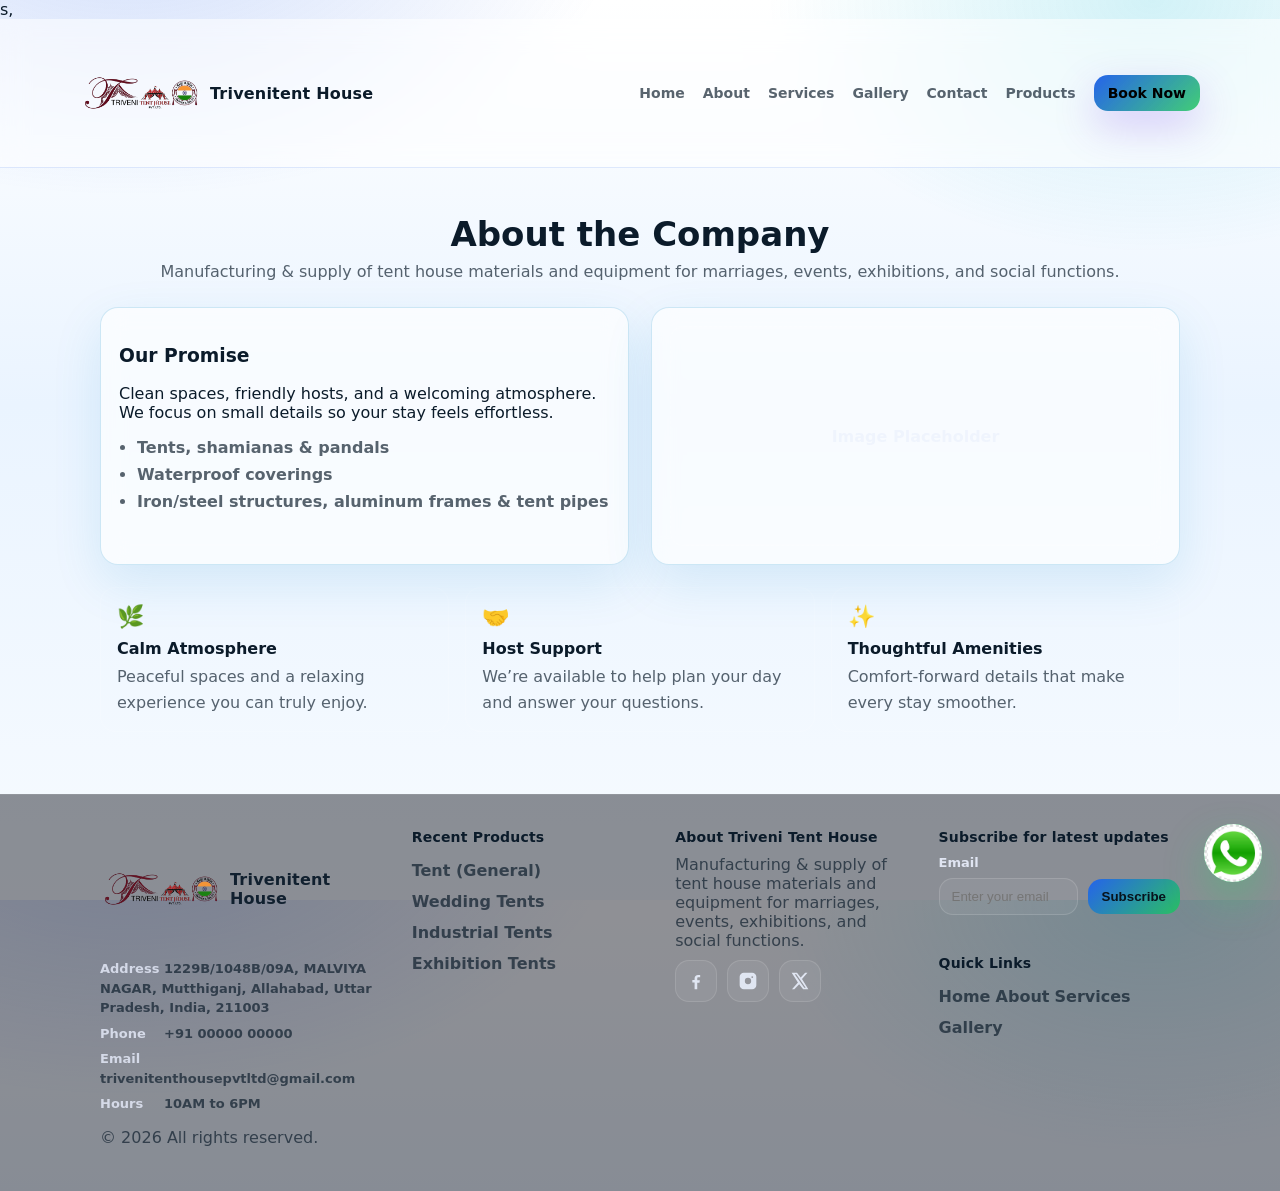
<file: page2.html>
s,<!doctype html>
<html lang="en">
<head>
  <meta charset="UTF-8" />
  <meta name="viewport" content="width=device-width, initial-scale=1.0" />
  <title>Trivenitent House - Services</title>
  <link rel="stylesheet" href="style.css" />
</head>
<body>
  <a class="skip-link" href="#main">Skip to content</a>

  <header class="site-header">
    <div class="container header-inner">
      <a href="index.html" class="brand" aria-label="Trivenitent House">
        <img class="brand-logo" src="images/logo.jpeg" alt="Trivenitent House" />
        <span class="brand-text">Trivenitent House</span>
      </a>

      <button class="menu-toggle" aria-label="Open menu" aria-expanded="false" aria-controls="primary-navigation">
        <span class="hamburger" aria-hidden="true"></span>
      </button>

      <nav id="primary-navigation" class="site-nav" aria-label="Primary navigation">
        <a class="nav-link" href="index.html">Home</a>
        <a class="nav-link" href="page2.html">About</a>
        <a class="nav-link" href="page3.html">Services</a>
        <a class="nav-link" href="page4.html">Gallery</a>
        <a class="nav-link" href="page5.html">Contact</a>
        <a class="nav-link" href="products.html">Products</a>
      </nav>


      <a class="cta" href="page5.html">Book Now</a>

    </div>
  </header>

  <main id="main">
    <section class="section" style="padding-top:46px;">
      <div class="container">
        <div class="section-head">
          <h2>About the Company</h2>
          <p>
            Manufacturing & supply of tent house materials and equipment for marriages,
            events, exhibitions, and social functions.
          </p>
        </div>

        <div class="grid-2">
          <div class="card">
            <h3>Our Promise</h3>
            <p>
              Clean spaces, friendly hosts, and a welcoming atmosphere. We focus on small
              details so your stay feels effortless.
            </p>
            <ul class="checklist">
              <li>Tents, shamianas & pandals</li>
              <li>Waterproof coverings</li>
              <li>Iron/steel structures, aluminum frames & tent pipes</li>
            </ul>

          </div>
          <div class="card media-card">
            <div class="media-placeholder">Image Placeholder</div>
          </div>
        </div>

        <div style="height:22px"></div>
        <div class="grid-3">
          <article class="service">
            <div class="service-icon" aria-hidden="true">🌿</div>
            <h3>Calm Atmosphere</h3>
            <p>Peaceful spaces and a relaxing experience you can truly enjoy.</p>
          </article>
          <article class="service">
            <div class="service-icon" aria-hidden="true">🤝</div>
            <h3>Host Support</h3>
            <p>We’re available to help plan your day and answer your questions.</p>
          </article>
          <article class="service">
            <div class="service-icon" aria-hidden="true">✨</div>
            <h3>Thoughtful Amenities</h3>
            <p>Comfort-forward details that make every stay smoother.</p>
          </article>
        </div>
      </div>
    </section>
  </main>

  <a class="whatsapp-float" href="https://wa.me/9369456185" target="_blank" rel="noopener" aria-label="Chat on WhatsApp">
    <img class="whatsapp-icon" src="images/whatsapp.jpg" alt="WhatsApp" />
  </a>

  <footer class="site-footer">
    <div class="container footer-inner">

      <div class="footer-col footer-left">
        <div class="brand brand-footer">
          <img class="brand-logo" src="images/logo.jpeg" alt="Trivenitent House" />
          <span class="brand-text">Trivenitent House</span>
        </div>

        <ul class="footer-kv">
          <li><span class="footer-k">Address</span>1229B/1048B/09A, MALVIYA NAGAR, Mutthiganj, Allahabad, Uttar Pradesh, India, 211003</li>
          <li><span class="footer-k">Phone</span>+91 00000 00000</li>
          <li><span class="footer-k">Email</span>trivenitenthousepvtltd@gmail.com</li>
          <li><span class="footer-k">Hours</span>10AM to 6PM</li>
        </ul>

        <p class="muted" style="margin-top:14px;">© <span id="year"></span> All rights reserved.</p>
      </div>

      <div class="footer-col">
        <h3>Recent Products</h3>
        <a class="footer-link" href="products.html">Tent (General)</a>
        <a class="footer-link" href="products.html">Wedding Tents</a>
        <a class="footer-link" href="products.html">Industrial Tents</a>
        <a class="footer-link" href="products.html">Exhibition Tents</a>
      </div>

      <div class="footer-col">
        <h3>About Triveni Tent House</h3>
        <p class="footer-about muted">Manufacturing & supply of tent house materials and equipment for marriages, events, exhibitions, and social functions.</p>

        <div class="footer-social" aria-label="Social links">
          <a class="social-btn" href="#" target="_blank" rel="noopener" aria-label="Facebook">
            <svg viewBox="0 0 24 24" aria-hidden="true"><path d="M13.5 22v-8h2.7l.4-3H13.5V9c0-.9.3-1.5 1.6-1.5H17V4.8c-.3 0-1.3-.1-2.5-.1-2.5 0-4.2 1.5-4.2 4.3v1.9H7.6v3h2.7v8h3.2Z"/></svg>
          </a>
          <a class="social-btn" href="#" target="_blank" rel="noopener" aria-label="Instagram">
            <svg viewBox="0 0 24 24" aria-hidden="true"><path d="M7 2h10a5 5 0 0 1 5 5v10a5 5 0 0 1-5 5H7a5 5 0 0 1-5-5V7a5 5 0 0 1 5-5Zm5 6.2A3.8 3.8 0 1 0 15.8 12 3.8 3.8 0 0 0 12 8.2Zm6.2-.9a1.1 1.1 0 1 0-1.1 1.1 1.1 1.1 0 0 0 1.1-1.1Z"/></svg>
          </a>
          <a class="social-btn" href="#" target="_blank" rel="noopener" aria-label="X">
            <svg viewBox="0 0 24 24" aria-hidden="true"><path d="M18.2 2H21l-6.6 7.5L22 22h-6.2l-4.8-6.2L5.2 22H2.4l7.1-8.1L2 2h6.4l4.4 5.7L18.2 2Zm-1.1 18h1.7L7.5 3.9H5.7L17.1 20Z"/></svg>
          </a>
        </div>
      </div>

      <div class="footer-col">
        <h3>Subscribe for latest updates</h3>
        <div class="footer-subscribe">
          <label for="footer-email">Email</label>
          <div class="subscribe-row">
            <input id="footer-email" type="email" placeholder="Enter your email" autocomplete="email" />
            <button type="button" onclick="handleSubscribe()">Subscribe</button>
          </div>
          <div class="subscribe-note" id="subscribe-note" role="status" aria-live="polite"></div>
        </div>

        <h3 style="margin-top:16px;">Quick Links</h3>
        <a class="footer-link" href="index.html">Home</a>
        <a class="footer-link" href="page2.html">About</a>
        <a class="footer-link" href="page3.html">Services</a>
        <a class="footer-link" href="page4.html">Gallery</a>
      </div>

    </div>
  </footer>


  <script src="script.js"></script>
</body>
</html>
</file>
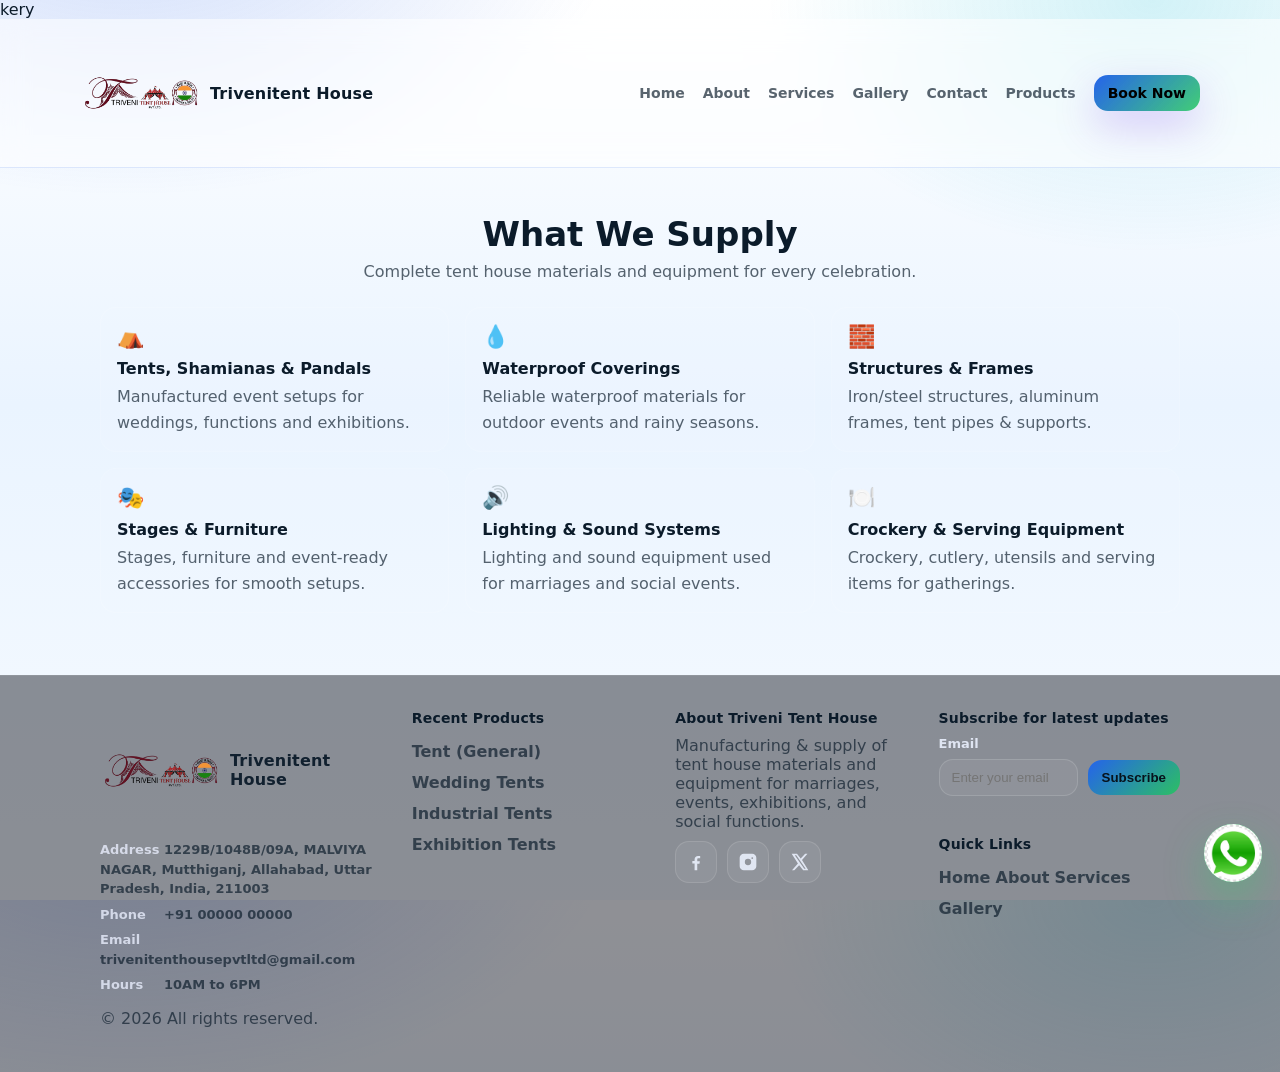
<file: page3.html>
kery <!doctype html>
<html lang="en">
<head>
  <meta charset="UTF-8" />
  <meta name="viewport" content="width=device-width, initial-scale=1.0" />
  <title>Trivenitent House - Services</title>
  <link rel="stylesheet" href="style.css" />
</head>
<body>
  <a class="skip-link" href="#main">Skip to content</a>

  <header class="site-header">
    <div class="container header-inner">
      <a href="index.html" class="brand" aria-label="Trivenitent House">
        <img class="brand-logo" src="images/logo.jpeg" alt="Trivenitent House" />
        <span class="brand-text">Trivenitent House</span>
      </a>

      <button class="menu-toggle" aria-label="Open menu" aria-expanded="false" aria-controls="primary-navigation">
        <span class="hamburger" aria-hidden="true"></span>
      </button>

      <nav id="primary-navigation" class="site-nav" aria-label="Primary navigation">
        <a class="nav-link" href="index.html">Home</a>
        <a class="nav-link" href="page2.html">About</a>
        <a class="nav-link" href="page3.html">Services</a>
        <a class="nav-link" href="page4.html">Gallery</a>
        <a class="nav-link" href="page5.html">Contact</a>
        <a class="nav-link" href="products.html">Products</a>
      </nav>



      <a class="cta" href="page5.html">Book Now</a>
    </div>
  </header>

  <main id="main">
    <section class="section" style="padding-top:46px;">
      <div class="container">
        <div class="section-head">
          <h2>What We Supply</h2>
          <p>Complete tent house materials and equipment for every celebration.</p>
        </div>

        <div class="grid-3">
          <article class="service">
            <div class="service-icon" aria-hidden="true">⛺</div>
            <h3>Tents, Shamianas & Pandals</h3>
            <p>Manufactured event setups for weddings, functions and exhibitions.</p>
          </article>
          <article class="service">
            <div class="service-icon" aria-hidden="true">💧</div>
            <h3>Waterproof Coverings</h3>
            <p>Reliable waterproof materials for outdoor events and rainy seasons.</p>
          </article>
          <article class="service">
            <div class="service-icon" aria-hidden="true">🧱</div>
            <h3>Structures & Frames</h3>
            <p>Iron/steel structures, aluminum frames, tent pipes & supports.</p>
          </article>
          <article class="service">
            <div class="service-icon" aria-hidden="true">🎭</div>
            <h3>Stages & Furniture</h3>
            <p>Stages, furniture and event-ready accessories for smooth setups.</p>
          </article>
          <article class="service">
            <div class="service-icon" aria-hidden="true">🔊</div>
            <h3>Lighting & Sound Systems</h3>
            <p>Lighting and sound equipment used for marriages and social events.</p>
          </article>
          <article class="service">
            <div class="service-icon" aria-hidden="true">🍽️</div>
            <h3>Crockery & Serving Equipment</h3>
            <p>Crockery, cutlery, utensils and serving items for gatherings.</p>
          </article>
        </div>
      </div>
    </section>
  </main>

  <a class="whatsapp-float" href="https://wa.me/9369456185" target="_blank" rel="noopener" aria-label="Chat on WhatsApp">
    <img class="whatsapp-icon" src="images/whatsapp.jpg" alt="WhatsApp" />
  </a>

  <footer class="site-footer">
    <div class="container footer-inner">

      <div class="footer-col footer-left">
        <div class="brand brand-footer">
          <img class="brand-logo" src="images/logo.jpeg" alt="Trivenitent House" />
          <span class="brand-text">Trivenitent House</span>
        </div>

        <ul class="footer-kv">
          <li><span class="footer-k">Address</span>1229B/1048B/09A, MALVIYA NAGAR, Mutthiganj, Allahabad, Uttar Pradesh, India, 211003</li>
          <li><span class="footer-k">Phone</span>+91 00000 00000</li>
          <li><span class="footer-k">Email</span>trivenitenthousepvtltd@gmail.com</li>
          <li><span class="footer-k">Hours</span>10AM to 6PM</li>
        </ul>

        <p class="muted" style="margin-top:14px;">© <span id="year"></span> All rights reserved.</p>
      </div>

      <div class="footer-col">
        <h3>Recent Products</h3>
        <a class="footer-link" href="products.html">Tent (General)</a>
        <a class="footer-link" href="products.html">Wedding Tents</a>
        <a class="footer-link" href="products.html">Industrial Tents</a>
        <a class="footer-link" href="products.html">Exhibition Tents</a>
      </div>

      <div class="footer-col">
        <h3>About Triveni Tent House</h3>
        <p class="footer-about muted">Manufacturing & supply of tent house materials and equipment for marriages, events, exhibitions, and social functions.</p>

        <div class="footer-social" aria-label="Social links">
          <a class="social-btn" href="#" target="_blank" rel="noopener" aria-label="Facebook">
            <svg viewBox="0 0 24 24" aria-hidden="true"><path d="M13.5 22v-8h2.7l.4-3H13.5V9c0-.9.3-1.5 1.6-1.5H17V4.8c-.3 0-1.3-.1-2.5-.1-2.5 0-4.2 1.5-4.2 4.3v1.9H7.6v3h2.7v8h3.2Z"/></svg>
          </a>
          <a class="social-btn" href="#" target="_blank" rel="noopener" aria-label="Instagram">
            <svg viewBox="0 0 24 24" aria-hidden="true"><path d="M7 2h10a5 5 0 0 1 5 5v10a5 5 0 0 1-5 5H7a5 5 0 0 1-5-5V7a5 5 0 0 1 5-5Zm5 6.2A3.8 3.8 0 1 0 15.8 12 3.8 3.8 0 0 0 12 8.2Zm6.2-.9a1.1 1.1 0 1 0-1.1 1.1 1.1 1.1 0 0 0 1.1-1.1Z"/></svg>
          </a>
          <a class="social-btn" href="#" target="_blank" rel="noopener" aria-label="X">
            <svg viewBox="0 0 24 24" aria-hidden="true"><path d="M18.2 2H21l-6.6 7.5L22 22h-6.2l-4.8-6.2L5.2 22H2.4l7.1-8.1L2 2h6.4l4.4 5.7L18.2 2Zm-1.1 18h1.7L7.5 3.9H5.7L17.1 20Z"/></svg>
          </a>
        </div>
      </div>

      <div class="footer-col">
        <h3>Subscribe for latest updates</h3>
        <div class="footer-subscribe">
          <label for="footer-email">Email</label>
          <div class="subscribe-row">
            <input id="footer-email" type="email" placeholder="Enter your email" autocomplete="email" />
            <button type="button" onclick="handleSubscribe()">Subscribe</button>
          </div>
          <div class="subscribe-note" id="subscribe-note" role="status" aria-live="polite"></div>
        </div>

        <h3 style="margin-top:16px;">Quick Links</h3>
        <a class="footer-link" href="index.html">Home</a>
        <a class="footer-link" href="page2.html">About</a>
        <a class="footer-link" href="page3.html">Services</a>
        <a class="footer-link" href="page4.html">Gallery</a>
      </div>

    </div>
  </footer>


  <script src="script.js"></script>
</body>
</html>
</file>
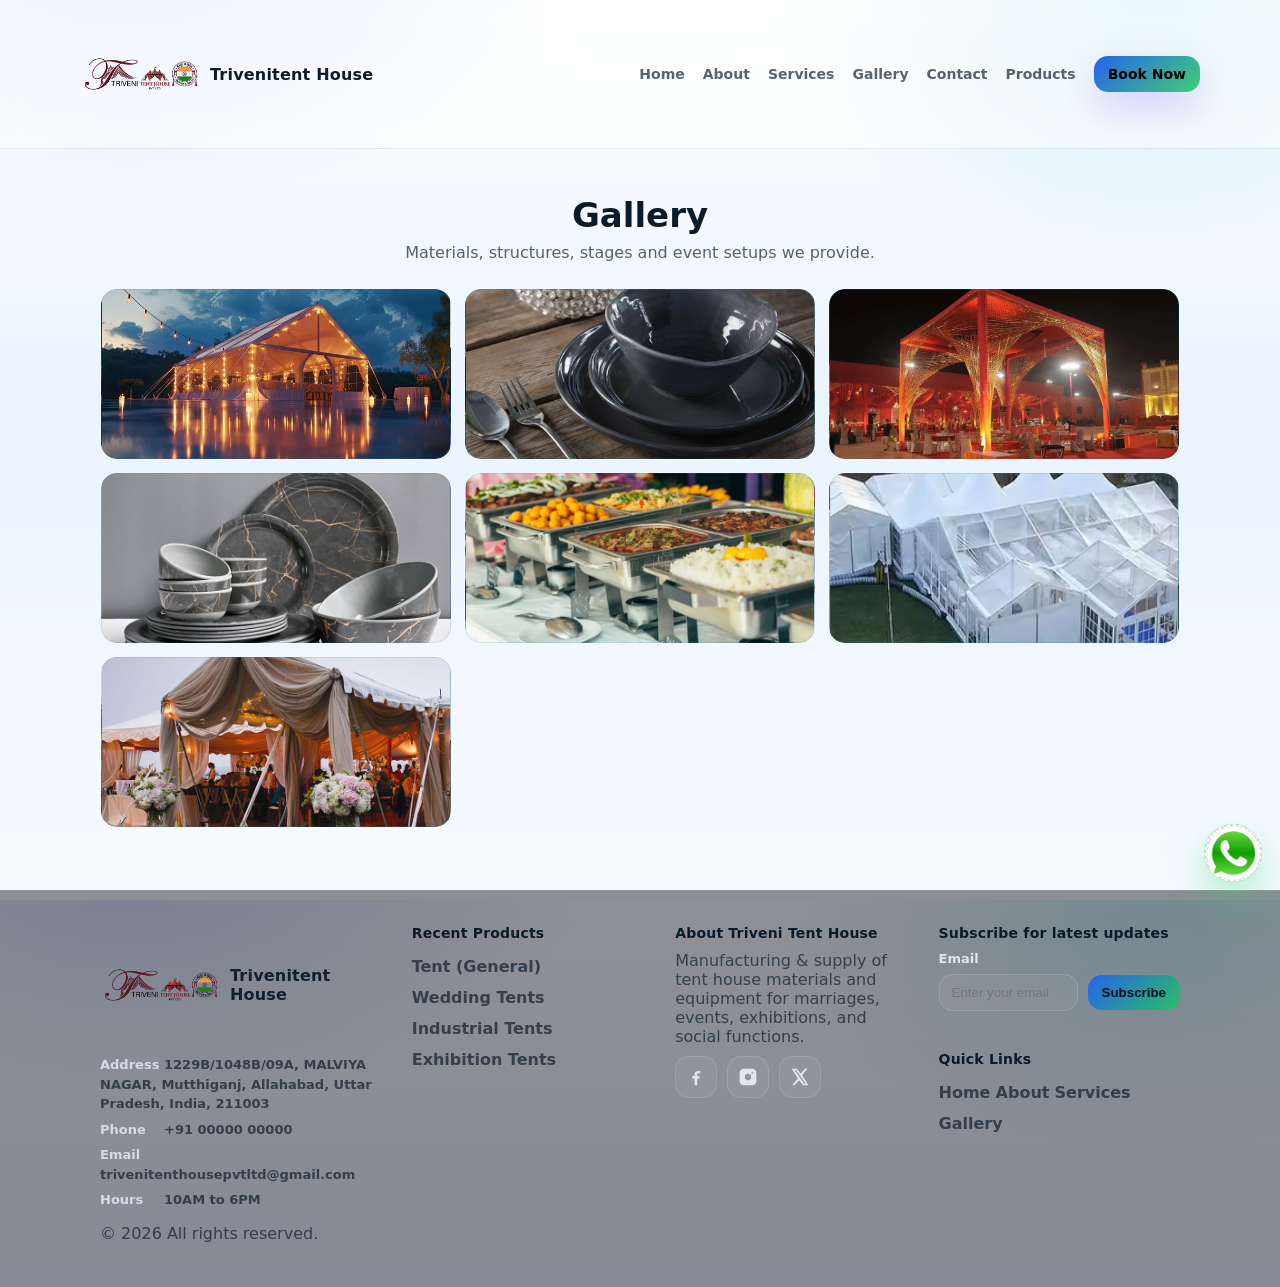
<file: page4.html>
<!doctype html>
<html lang="en">
<head>
  <meta charset="UTF-8" />
  <meta name="viewport" content="width=device-width, initial-scale=1.0" />
  <title>Trivenitent House - Gallery</title>
  <link rel="stylesheet" href="style.css" />
</head>
<body>
  <a class="skip-link" href="#main">Skip to content</a>

  <header class="site-header">
    <div class="container header-inner">
      <a href="index.html" class="brand" aria-label="Trivenitent House">
        <img class="brand-logo" src="images/logo.jpeg" alt="Trivenitent House" />
        <span class="brand-text">Trivenitent House</span>
      </a>

      <button class="menu-toggle" aria-label="Open menu" aria-expanded="false" aria-controls="primary-navigation">
        <span class="hamburger" aria-hidden="true"></span>
      </button>

      <nav id="primary-navigation" class="site-nav" aria-label="Primary navigation">
        <a class="nav-link" href="index.html">Home</a>
        <a class="nav-link" href="page2.html">About</a>
        <a class="nav-link" href="page3.html">Services</a>
        <a class="nav-link" href="page4.html">Gallery</a>
        <a class="nav-link" href="page5.html">Contact</a>
        <a class="nav-link" href="products.html">Products</a>
      </nav>



      <a class="cta" href="page5.html">Book Now</a>
    </div>
  </header>

  <main id="main">
    <section class="section" style="padding-top:46px;">
      <div class="container">
        <div class="section-head">
          <h2>Gallery</h2>
          <p>Materials, structures, stages and event setups we provide.</p>
        </div>

        <div class="gallery">
          <div class="gallery-item"><div class="img" data-image="1.webp"></div></div>
          <div class="gallery-item"><div class="img" data-image="2.jpg"></div></div>
          <div class="gallery-item"><div class="img" data-image="3.jpg"></div></div>
          <div class="gallery-item"><div class="img" data-image="crockery.jpg"></div></div>
          <div class="gallery-item"><div class="img" data-image="event.webp"></div></div>
          <div class="gallery-item"><div class="img" data-image="marquee.jpg"></div></div>
          <div class="gallery-item"><div class="img" data-image="wedding tent.jpg"></div></div>
        </div>
      </div>
    </section>
  </main>

  <a class="whatsapp-float" href="https://wa.me/9369456185" target="_blank" rel="noopener" aria-label="Chat on WhatsApp">
    <img class="whatsapp-icon" src="images/whatsapp.jpg" alt="WhatsApp" />
  </a>

  <footer class="site-footer">
    <div class="container footer-inner">

      <div class="footer-col footer-left">
        <div class="brand brand-footer">
          <img class="brand-logo" src="images/logo.jpeg" alt="Trivenitent House" />
          <span class="brand-text">Trivenitent House</span>
        </div>

        <ul class="footer-kv">
          <li><span class="footer-k">Address</span>1229B/1048B/09A, MALVIYA NAGAR, Mutthiganj, Allahabad, Uttar Pradesh, India, 211003</li>
          <li><span class="footer-k">Phone</span>+91 00000 00000</li>
          <li><span class="footer-k">Email</span>trivenitenthousepvtltd@gmail.com</li>
          <li><span class="footer-k">Hours</span>10AM to 6PM</li>
        </ul>

        <p class="muted" style="margin-top:14px;">© <span id="year"></span> All rights reserved.</p>
      </div>

      <div class="footer-col">
        <h3>Recent Products</h3>
        <a class="footer-link" href="products.html">Tent (General)</a>
        <a class="footer-link" href="products.html">Wedding Tents</a>
        <a class="footer-link" href="products.html">Industrial Tents</a>
        <a class="footer-link" href="products.html">Exhibition Tents</a>
      </div>

      <div class="footer-col">
        <h3>About Triveni Tent House</h3>
        <p class="footer-about muted">Manufacturing & supply of tent house materials and equipment for marriages, events, exhibitions, and social functions.</p>

        <div class="footer-social" aria-label="Social links">
          <a class="social-btn" href="#" target="_blank" rel="noopener" aria-label="Facebook">
            <svg viewBox="0 0 24 24" aria-hidden="true"><path d="M13.5 22v-8h2.7l.4-3H13.5V9c0-.9.3-1.5 1.6-1.5H17V4.8c-.3 0-1.3-.1-2.5-.1-2.5 0-4.2 1.5-4.2 4.3v1.9H7.6v3h2.7v8h3.2Z"/></svg>
          </a>
          <a class="social-btn" href="#" target="_blank" rel="noopener" aria-label="Instagram">
            <svg viewBox="0 0 24 24" aria-hidden="true"><path d="M7 2h10a5 5 0 0 1 5 5v10a5 5 0 0 1-5 5H7a5 5 0 0 1-5-5V7a5 5 0 0 1 5-5Zm5 6.2A3.8 3.8 0 1 0 15.8 12 3.8 3.8 0 0 0 12 8.2Zm6.2-.9a1.1 1.1 0 1 0-1.1 1.1 1.1 1.1 0 0 0 1.1-1.1Z"/></svg>
          </a>
          <a class="social-btn" href="#" target="_blank" rel="noopener" aria-label="X">
            <svg viewBox="0 0 24 24" aria-hidden="true"><path d="M18.2 2H21l-6.6 7.5L22 22h-6.2l-4.8-6.2L5.2 22H2.4l7.1-8.1L2 2h6.4l4.4 5.7L18.2 2Zm-1.1 18h1.7L7.5 3.9H5.7L17.1 20Z"/></svg>
          </a>
        </div>
      </div>

      <div class="footer-col">
        <h3>Subscribe for latest updates</h3>
        <div class="footer-subscribe">
          <label for="footer-email">Email</label>
          <div class="subscribe-row">
            <input id="footer-email" type="email" placeholder="Enter your email" autocomplete="email" />
            <button type="button" onclick="handleSubscribe()">Subscribe</button>
          </div>
          <div class="subscribe-note" id="subscribe-note" role="status" aria-live="polite"></div>
        </div>

        <h3 style="margin-top:16px;">Quick Links</h3>
        <a class="footer-link" href="index.html">Home</a>
        <a class="footer-link" href="page2.html">About</a>
        <a class="footer-link" href="page3.html">Services</a>
        <a class="footer-link" href="page4.html">Gallery</a>
      </div>

    </div>
  </footer>


  <script src="script.js"></script>
</body>
</html>
</file>
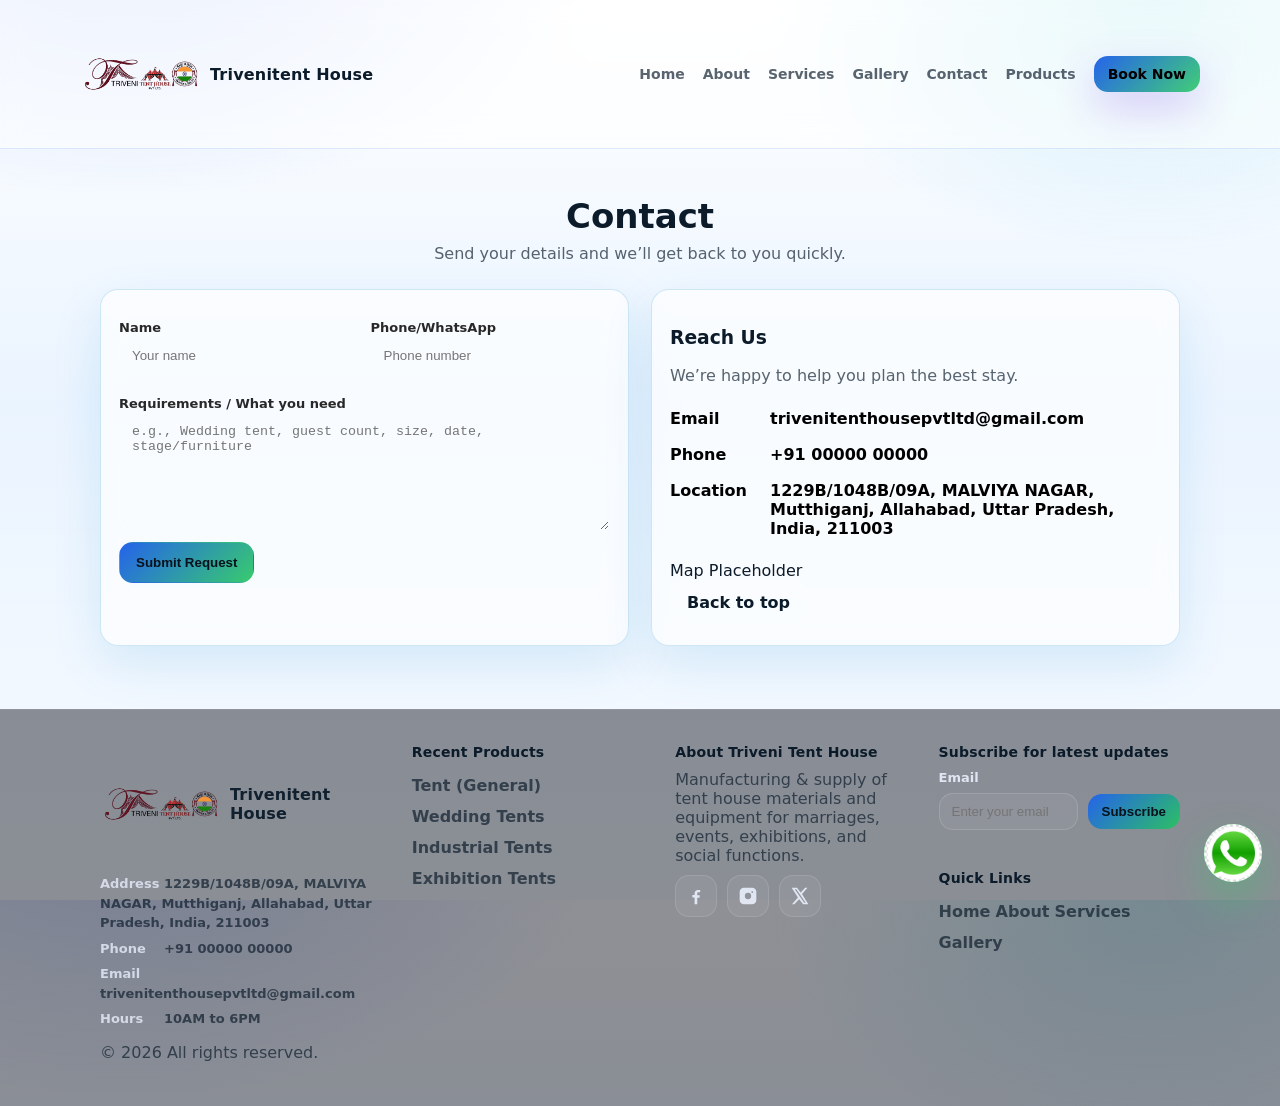
<file: page5.html>
<!doctype html>
<html lang="en">
<head>
  <meta charset="UTF-8" />
  <meta name="viewport" content="width=device-width, initial-scale=1.0" />
  <title>Trivenitent House - Contact</title>
  <link rel="stylesheet" href="style.css" />
</head>
<body>
  <a class="skip-link" href="#main">Skip to content</a>

  <header class="site-header">
    <div class="container header-inner">
      <a href="index.html" class="brand" aria-label="Trivenitent House">
        <img class="brand-logo" src="images/logo.jpeg" alt="Trivenitent House" />
        <span class="brand-text">Trivenitent House</span>
      </a>

      <button class="menu-toggle" aria-label="Open menu" aria-expanded="false" aria-controls="primary-navigation">
        <span class="hamburger" aria-hidden="true"></span>
      </button>

      <nav id="primary-navigation" class="site-nav" aria-label="Primary navigation">
        <a class="nav-link" href="index.html">Home</a>
        <a class="nav-link" href="page2.html">About</a>
        <a class="nav-link" href="page3.html">Services</a>
        <a class="nav-link" href="page4.html">Gallery</a>
        <a class="nav-link" href="page5.html">Contact</a>
        <a class="nav-link" href="products.html">Products</a>
      </nav>

      <a class="cta" href="page5.html">Book Now</a>
    </div>
  </header>

  <main id="main">
    <section class="section section-alt" style="padding-top:46px;">
      <div class="container">
        <div class="section-head">
          <h2>Contact</h2>
          <p>Send your details and we’ll get back to you quickly.</p>
        </div>

        <div class="grid-2">
          <form class="card form" onsubmit="event.preventDefault(); handleSubmit();">
            <div class="form-row">
              <label>
                Name
                <input type="text" id="name" required placeholder="Your name" />
              </label>
              <label>
                Phone/WhatsApp
                <input type="tel" id="phone" required placeholder="Phone number" />
              </label>
            </div>

            <label>
              Requirements / What you need
              <textarea id="message" rows="2" placeholder="e.g., Wedding tent, guest count, size, date, stage/furniture" required></textarea>
            </label>

            <script>
              (function(){
                const params = new URLSearchParams(window.location.search);
                const product = params.get('product');
                const msg = document.getElementById('message');
                if(product && msg){
                  const base = 'Enquiry for: ' + product + '\n\nRequirements: ';
                  msg.value = base + (msg.value || '');
                }
              })();
            </script>

            <button class="btn primary" type="submit">Submit Request</button>
            <p class="form-note" id="form-note" role="status" aria-live="polite"></p>
          </form>

          <div class="card contact-card">
            <h3>Reach Us</h3>
            <p class="muted">We’re happy to help you plan the best stay.</p>
            <ul class="contact-list">
              <li><span class="k">Email</span><span class="v">trivenitenthousepvtltd@gmail.com</span></li>
              <li><span class="k">Phone</span><span class="v">+91 00000 00000</span></li>
              <li><span class="k">Location</span><span class="v">1229B/1048B/09A, MALVIYA NAGAR, Mutthiganj, Allahabad, Uttar Pradesh, India, 211003</span></li>
            </ul>

            <div class="map-placeholder" aria-hidden="true">Map Placeholder</div>

            <a class="btn" href="index.html">Back to top</a>
          </div>
        </div>
      </div>
    </section>
  </main>

  <a class="whatsapp-float" href="https://wa.me/9369456185" target="_blank" rel="noopener" aria-label="Chat on WhatsApp">
    <img class="whatsapp-icon" src="images/whatsapp.jpg" alt="WhatsApp" />
  </a>

  <footer class="site-footer">
    <div class="container footer-inner">

      <div class="footer-col footer-left">
        <div class="brand brand-footer">
          <img class="brand-logo" src="images/logo.jpeg" alt="Trivenitent House" />
          <span class="brand-text">Trivenitent House</span>
        </div>

        <ul class="footer-kv">
          <li><span class="footer-k">Address</span>1229B/1048B/09A, MALVIYA NAGAR, Mutthiganj, Allahabad, Uttar Pradesh, India, 211003</li>
          <li><span class="footer-k">Phone</span>+91 00000 00000</li>
          <li><span class="footer-k">Email</span>trivenitenthousepvtltd@gmail.com</li>
          <li><span class="footer-k">Hours</span>10AM to 6PM</li>
        </ul>

        <p class="muted" style="margin-top:14px;">© <span id="year"></span> All rights reserved.</p>
      </div>

      <div class="footer-col">
        <h3>Recent Products</h3>
        <a class="footer-link" href="products.html">Tent (General)</a>
        <a class="footer-link" href="products.html">Wedding Tents</a>
        <a class="footer-link" href="products.html">Industrial Tents</a>
        <a class="footer-link" href="products.html">Exhibition Tents</a>
      </div>

      <div class="footer-col">
        <h3>About Triveni Tent House</h3>
        <p class="footer-about muted">Manufacturing & supply of tent house materials and equipment for marriages, events, exhibitions, and social functions.</p>

        <div class="footer-social" aria-label="Social links">
          <a class="social-btn" href="#" target="_blank" rel="noopener" aria-label="Facebook">
            <svg viewBox="0 0 24 24" aria-hidden="true"><path d="M13.5 22v-8h2.7l.4-3H13.5V9c0-.9.3-1.5 1.6-1.5H17V4.8c-.3 0-1.3-.1-2.5-.1-2.5 0-4.2 1.5-4.2 4.3v1.9H7.6v3h2.7v8h3.2Z"/></svg>
          </a>
          <a class="social-btn" href="#" target="_blank" rel="noopener" aria-label="Instagram">
            <svg viewBox="0 0 24 24" aria-hidden="true"><path d="M7 2h10a5 5 0 0 1 5 5v10a5 5 0 0 1-5 5H7a5 5 0 0 1-5-5V7a5 5 0 0 1 5-5Zm5 6.2A3.8 3.8 0 1 0 15.8 12 3.8 3.8 0 0 0 12 8.2Zm6.2-.9a1.1 1.1 0 1 0-1.1 1.1 1.1 1.1 0 0 0 1.1-1.1Z"/></svg>
          </a>
          <a class="social-btn" href="#" target="_blank" rel="noopener" aria-label="X">
            <svg viewBox="0 0 24 24" aria-hidden="true"><path d="M18.2 2H21l-6.6 7.5L22 22h-6.2l-4.8-6.2L5.2 22H2.4l7.1-8.1L2 2h6.4l4.4 5.7L18.2 2Zm-1.1 18h1.7L7.5 3.9H5.7L17.1 20Z"/></svg>
          </a>
        </div>
      </div>

      <div class="footer-col">
        <h3>Subscribe for latest updates</h3>
        <div class="footer-subscribe">
          <label for="footer-email">Email</label>
          <div class="subscribe-row">
            <input id="footer-email" type="email" placeholder="Enter your email" autocomplete="email" />
            <button type="button" onclick="handleSubscribe()">Subscribe</button>
          </div>
          <div class="subscribe-note" id="subscribe-note" role="status" aria-live="polite"></div>
        </div>

        <h3 style="margin-top:16px;">Quick Links</h3>
        <a class="footer-link" href="index.html">Home</a>
        <a class="footer-link" href="page2.html">About</a>
        <a class="footer-link" href="page3.html">Services</a>
        <a class="footer-link" href="page4.html">Gallery</a>
      </div>

    </div>
  </footer>

  <script src="script.js"></script>
</body>
</html>
</file>
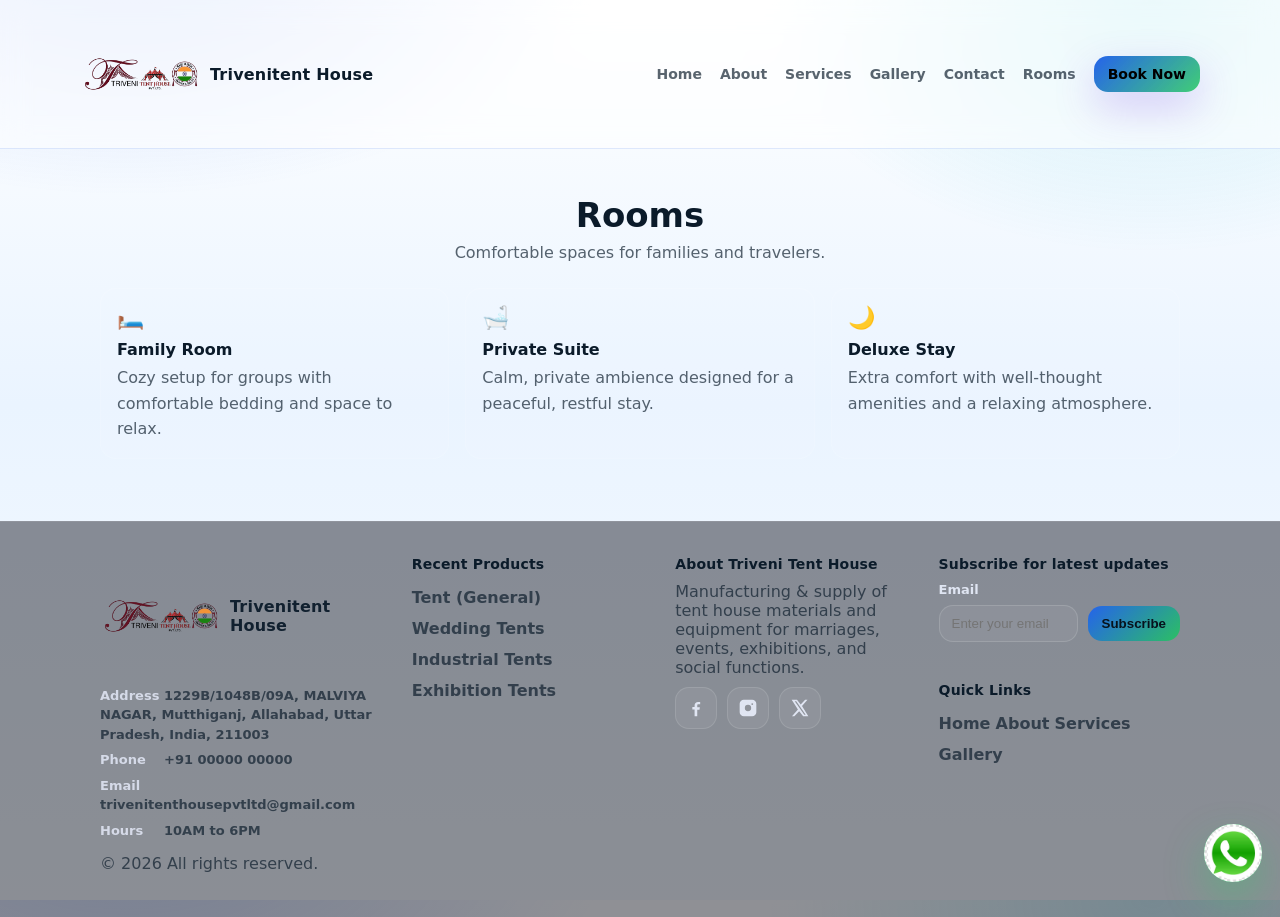
<file: page6.html>
<!doctype html>
<html lang="en">
<head>
  <meta charset="UTF-8" />
  <meta name="viewport" content="width=device-width, initial-scale=1.0" />
  <title>Trivenitent House - Rooms</title>
  <link rel="stylesheet" href="style.css" />
</head>
<body>
  <a class="skip-link" href="#main">Skip to content</a>

  <header class="site-header">
    <div class="container header-inner">
      <a href="index.html" class="brand" aria-label="Trivenitent House">
        <img class="brand-logo" src="images/logo.jpeg" alt="Trivenitent House" />
        <span class="brand-text">Trivenitent House</span>
      </a>

      <button class="menu-toggle" aria-label="Open menu" aria-expanded="false" aria-controls="primary-navigation">
        <span class="hamburger" aria-hidden="true"></span>
      </button>

      <nav id="primary-navigation" class="site-nav" aria-label="Primary navigation">
        <a class="nav-link" href="index.html">Home</a>
        <a class="nav-link" href="page2.html">About</a>
        <a class="nav-link" href="page3.html">Services</a>
        <a class="nav-link" href="page4.html">Gallery</a>
        <a class="nav-link" href="page5.html">Contact</a>
        <a class="nav-link" href="page6.html">Rooms</a>
      </nav>

        <a class="cta" href="page5.html">Book Now</a>
    </div>
  </header>


  <main id="main">
    <section class="section" style="padding-top:46px;">
      <div class="container">
        <div class="section-head">
          <h2>Rooms</h2>
          <p>Comfortable spaces for families and travelers.</p>
        </div>

        <div class="grid-3">
          <article class="service">
            <div class="service-icon" aria-hidden="true">🛏️</div>
            <h3>Family Room</h3>
            <p>Cozy setup for groups with comfortable bedding and space to relax.</p>
          </article>
          <article class="service">
            <div class="service-icon" aria-hidden="true">🛁</div>
            <h3>Private Suite</h3>
            <p>Calm, private ambience designed for a peaceful, restful stay.</p>
          </article>
          <article class="service">
            <div class="service-icon" aria-hidden="true">🌙</div>
            <h3>Deluxe Stay</h3>
            <p>Extra comfort with well-thought amenities and a relaxing atmosphere.</p>
          </article>
        </div>
      </div>
    </section>
  </main>

  <a class="whatsapp-float" href="https://wa.me/9369456185" target="_blank" rel="noopener" aria-label="Chat on WhatsApp">
    <img class="whatsapp-icon" src="images/whatsapp.jpg" alt="WhatsApp" />
  </a>

  <footer class="site-footer">
    <div class="container footer-inner">

      <div class="footer-col footer-left">
        <div class="brand brand-footer">
          <img class="brand-logo" src="images/logo.jpeg" alt="Trivenitent House" />
          <span class="brand-text">Trivenitent House</span>
        </div>

        <ul class="footer-kv">
          <li><span class="footer-k">Address</span>1229B/1048B/09A, MALVIYA NAGAR, Mutthiganj, Allahabad, Uttar Pradesh, India, 211003</li>
          <li><span class="footer-k">Phone</span>+91 00000 00000</li>
          <li><span class="footer-k">Email</span>trivenitenthousepvtltd@gmail.com</li>
          <li><span class="footer-k">Hours</span>10AM to 6PM</li>
        </ul>

        <p class="muted" style="margin-top:14px;">© <span id="year"></span> All rights reserved.</p>
      </div>

      <div class="footer-col">
        <h3>Recent Products</h3>
        <a class="footer-link" href="products.html">Tent (General)</a>
        <a class="footer-link" href="products.html">Wedding Tents</a>
        <a class="footer-link" href="products.html">Industrial Tents</a>
        <a class="footer-link" href="products.html">Exhibition Tents</a>
      </div>

      <div class="footer-col">
        <h3>About Triveni Tent House</h3>
        <p class="footer-about muted">Manufacturing & supply of tent house materials and equipment for marriages, events, exhibitions, and social functions.</p>

        <div class="footer-social" aria-label="Social links">
          <a class="social-btn" href="#" target="_blank" rel="noopener" aria-label="Facebook">
            <svg viewBox="0 0 24 24" aria-hidden="true"><path d="M13.5 22v-8h2.7l.4-3H13.5V9c0-.9.3-1.5 1.6-1.5H17V4.8c-.3 0-1.3-.1-2.5-.1-2.5 0-4.2 1.5-4.2 4.3v1.9H7.6v3h2.7v8h3.2Z"/></svg>
          </a>
          <a class="social-btn" href="#" target="_blank" rel="noopener" aria-label="Instagram">
            <svg viewBox="0 0 24 24" aria-hidden="true"><path d="M7 2h10a5 5 0 0 1 5 5v10a5 5 0 0 1-5 5H7a5 5 0 0 1-5-5V7a5 5 0 0 1 5-5Zm5 6.2A3.8 3.8 0 1 0 15.8 12 3.8 3.8 0 0 0 12 8.2Zm6.2-.9a1.1 1.1 0 1 0-1.1 1.1 1.1 1.1 0 0 0 1.1-1.1Z"/></svg>
          </a>
          <a class="social-btn" href="#" target="_blank" rel="noopener" aria-label="X">
            <svg viewBox="0 0 24 24" aria-hidden="true"><path d="M18.2 2H21l-6.6 7.5L22 22h-6.2l-4.8-6.2L5.2 22H2.4l7.1-8.1L2 2h6.4l4.4 5.7L18.2 2Zm-1.1 18h1.7L7.5 3.9H5.7L17.1 20Z"/></svg>
          </a>
        </div>
      </div>

      <div class="footer-col">
        <h3>Subscribe for latest updates</h3>
        <div class="footer-subscribe">
          <label for="footer-email">Email</label>
          <div class="subscribe-row">
            <input id="footer-email" type="email" placeholder="Enter your email" autocomplete="email" />
            <button type="button" onclick="handleSubscribe()">Subscribe</button>
          </div>
          <div class="subscribe-note" id="subscribe-note" role="status" aria-live="polite"></div>
        </div>

        <h3 style="margin-top:16px;">Quick Links</h3>
        <a class="footer-link" href="index.html">Home</a>
        <a class="footer-link" href="page2.html">About</a>
        <a class="footer-link" href="page3.html">Services</a>
        <a class="footer-link" href="page4.html">Gallery</a>
      </div>

    </div>
  </footer>


  <script src="script.js"></script>
</body>
</html>
</file>
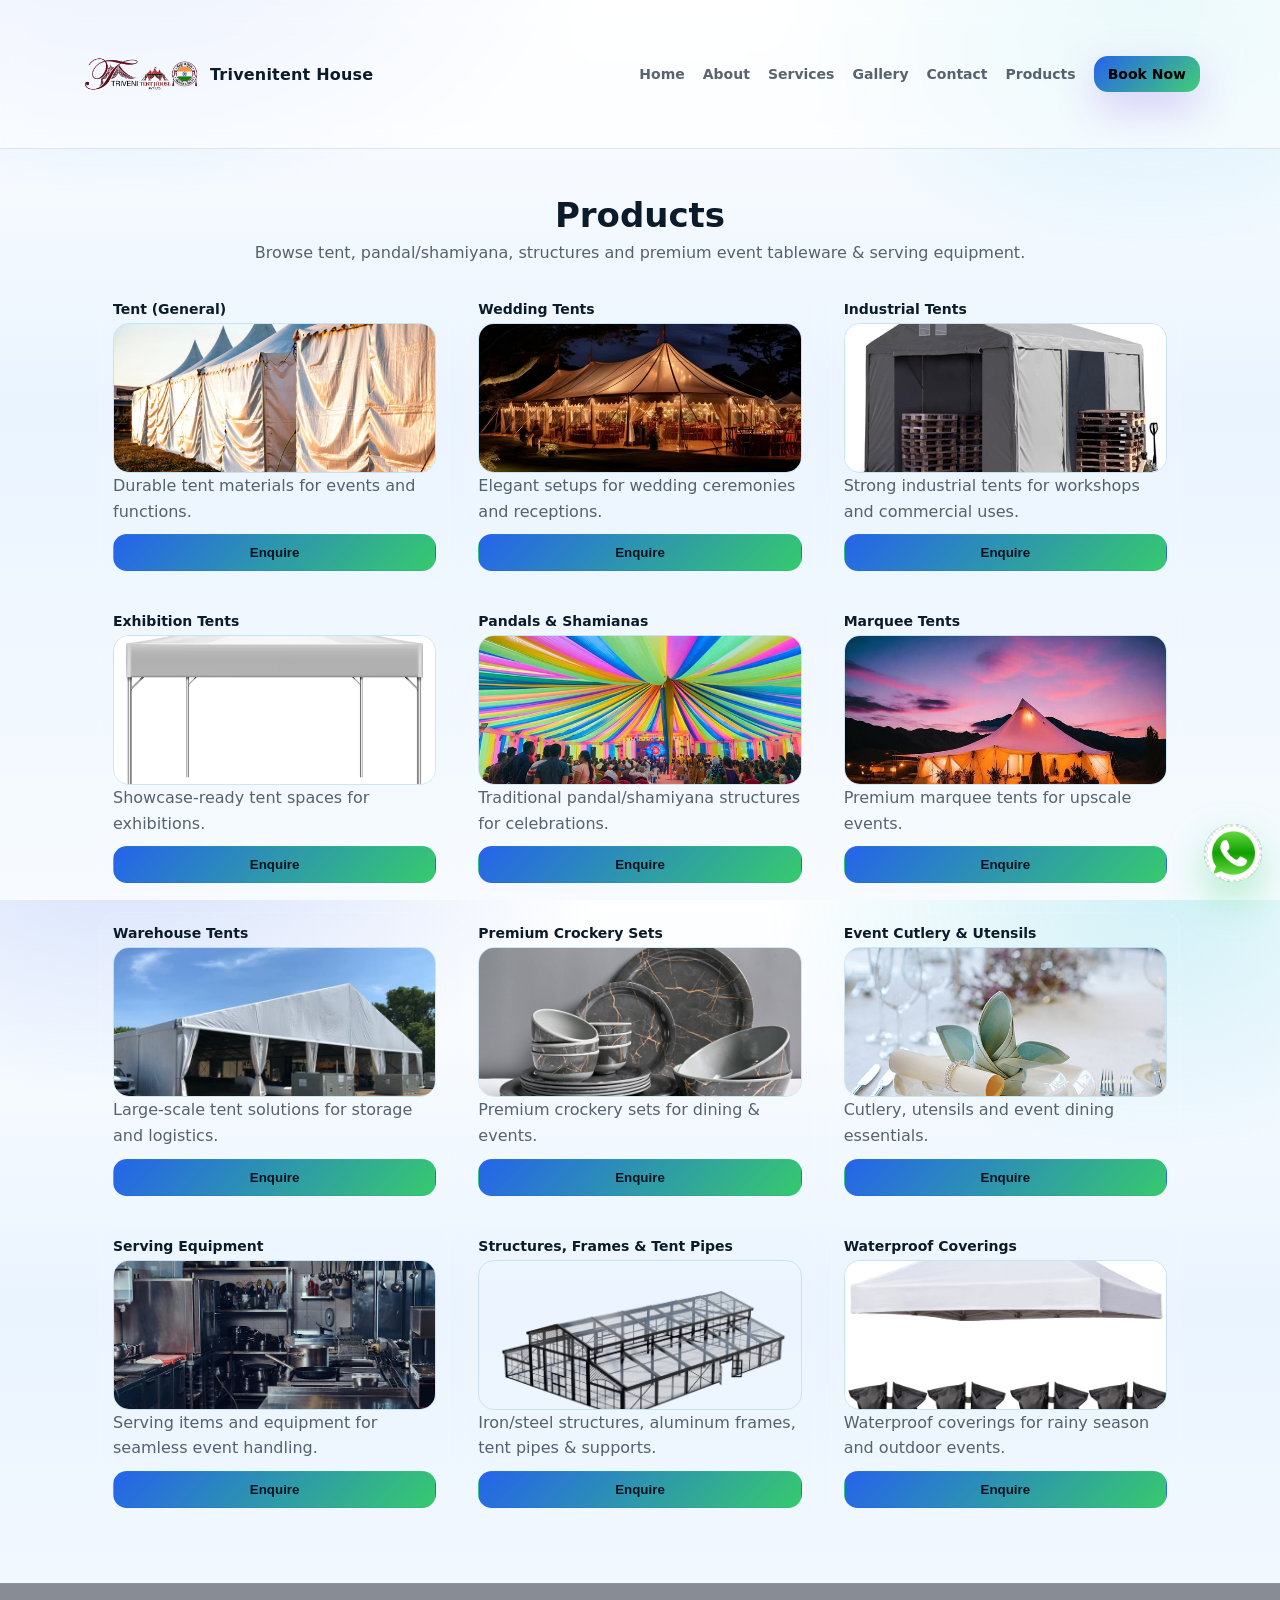
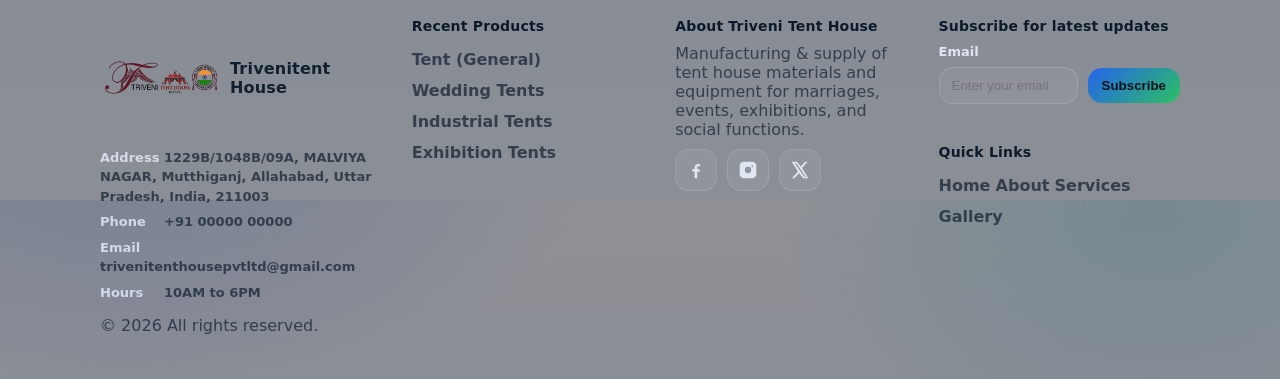
<file: products.html>
<!doctype html>
<html lang="en">
<head>
  <meta charset="UTF-8" />
  <meta name="viewport" content="width=device-width, initial-scale=1.0" />
  <title>Trivenitent House - Products</title>
  <link rel="stylesheet" href="style.css" />
</head>
<body>
  <a class="skip-link" href="#main">Skip to content</a>

  <header class="site-header">
    <div class="container header-inner">
      <a href="index.html" class="brand" aria-label="Trivenitent House">
        <img class="brand-logo" src="images/logo.jpeg" alt="Trivenitent House" />
        <span class="brand-text">Trivenitent House</span>
      </a>

      <button class="menu-toggle" aria-label="Open menu" aria-expanded="false" aria-controls="primary-navigation">
        <span class="hamburger" aria-hidden="true"></span>
      </button>

      <nav id="primary-navigation" class="site-nav" aria-label="Primary navigation">
        <a class="nav-link" href="index.html">Home</a>
        <a class="nav-link" href="page2.html">About</a>
        <a class="nav-link" href="page3.html">Services</a>
        <a class="nav-link" href="page4.html">Gallery</a>
        <a class="nav-link" href="page5.html">Contact</a>
        <a class="nav-link" href="products.html">Products</a>
      </nav>

      <a class="cta" href="page5.html">Book Now</a>
    </div>
  </header>

  <main id="main">
    <section class="section" style="padding-top:46px;">
      <div class="container">
        <div class="section-head">
          <h2>Products</h2>
          <p>Browse tent, pandal/shamiyana, structures and premium event tableware & serving equipment.</p>
        </div>

        <div class="grid-3 products-grid" role="list">
          <article class="service product-card" role="listitem">
            <div class="product-title">Tent (General)</div>
            <div class="product-media">
              <img src="images/Tent (General).jpg" alt="Tent (General)" loading="lazy" />
            </div>
            <p class="muted">Durable tent materials for events and functions.</p>
            <button class="btn primary enquire-btn" type="button" data-product="Tent (General)">Enquire</button>
          </article>


          <article class="service product-card" role="listitem">
            <div class="product-title">Wedding Tents</div>
            <div class="product-media">
              <img src="images/Wedding Tents.jpg" alt="Wedding Tents" loading="lazy" />
            </div>
            <p class="muted">Elegant setups for wedding ceremonies and receptions.</p>
            <button class="btn primary enquire-btn" type="button" data-product="Wedding Tents">Enquire</button>
          </article>


          <article class="service product-card" role="listitem">
            <div class="product-title">Industrial Tents</div>
            <div class="product-media">
              <img src="images/Industrial Tents.webp" alt="Industrial Tents" loading="lazy" />
            </div>
            <p class="muted">Strong industrial tents for workshops and commercial uses.</p>
            <button class="btn primary enquire-btn" type="button" data-product="Industrial Tents">Enquire</button>
          </article>


          <article class="service product-card" role="listitem">
            <div class="product-title">Exhibition Tents</div>
            <div class="product-media">
              <img src="images/Exhibition Tents.jpg" alt="Exhibition Tents" loading="lazy" />
            </div>
            <p class="muted">Showcase-ready tent spaces for exhibitions.</p>
            <button class="btn primary enquire-btn" type="button" data-product="Exhibition Tents">Enquire</button>
          </article>


          <article class="service product-card" role="listitem">
            <div class="product-title">Pandals & Shamianas</div>
            <div class="product-media">
              <img src="images/Pandal & Shamianas.jpg" alt="Pandals & Shamianas" loading="lazy" />
            </div>
            <p class="muted">Traditional pandal/shamiyana structures for celebrations.</p>
            <button class="btn primary enquire-btn" type="button" data-product="Pandals & Shamianas">Enquire</button>
          </article>


          <article class="service product-card" role="listitem">
            <div class="product-title">Marquee Tents</div>
            <div class="product-media">
              <img src="images/Marquee Tents.jpeg" alt="Marquee Tents" loading="lazy" />
            </div>
            <p class="muted">Premium marquee tents for upscale events.</p>
            <button class="btn primary enquire-btn" type="button" data-product="Marquee Tents">Enquire</button>
          </article>


          <article class="service product-card" role="listitem">
            <div class="product-title">Warehouse Tents</div>
            <div class="product-media">
              <img src="images/Warehouse Tents.jpg" alt="Warehouse Tents" loading="lazy" />
            </div>
            <p class="muted">Large-scale tent solutions for storage and logistics.</p>
            <button class="btn primary enquire-btn" type="button" data-product="Warehouse Tents">Enquire</button>
          </article>


          <article class="service product-card" role="listitem">
            <div class="product-title">Premium Crockery Sets</div>
            <div class="product-media">
              <img src="images/crockery.jpg" alt="Premium Crockery Sets" loading="lazy" />
            </div>
            <p class="muted">Premium crockery sets for dining & events.</p>
            <button class="btn primary enquire-btn" type="button" data-product="Premium Crockery Sets">Enquire</button>
          </article>

          <article class="service product-card" role="listitem">
            <div class="product-title">Event Cutlery & Utensils</div>
            <div class="product-media">
              <img src="images/Event Cutlery & Utensils.jpg" alt="Event Cutlery & Utensils" loading="lazy" />
            </div>
            <p class="muted">Cutlery, utensils and event dining essentials.</p>
            <button class="btn primary enquire-btn" type="button" data-product="Event Cutlery & Utensils">Enquire</button>
          </article>

          <article class="service product-card" role="listitem">
            <div class="product-title">Serving Equipment</div>
            <div class="product-media">
              <img src="images/Serving Equipment.jpg" alt="Serving Equipment" loading="lazy" />
            </div>
            <p class="muted">Serving items and equipment for seamless event handling.</p>
            <button class="btn primary enquire-btn" type="button" data-product="Serving Equipment">Enquire</button>
          </article>

          <article class="service product-card" role="listitem">
            <div class="product-title">Structures, Frames & Tent Pipes</div>
            <div class="product-media">
              <img src="images/Structures, Frames & Tent Pipes.jpg" alt="Structures, Frames & Tent Pipes" loading="lazy" />
            </div>
            <p class="muted">Iron/steel structures, aluminum frames, tent pipes & supports.</p>
            <button class="btn primary enquire-btn" type="button" data-product="Structures, Frames & Tent Pipes">Enquire</button>
          </article>

          <article class="service product-card" role="listitem">
            <div class="product-title">Waterproof Coverings</div>
            <div class="product-media">
              <img src="images/Waterproof Coverings.jpg" alt="Waterproof Coverings" loading="lazy" />
            </div>
            <p class="muted">Waterproof coverings for rainy season and outdoor events.</p>
            <button class="btn primary enquire-btn" type="button" data-product="Waterproof Coverings">Enquire</button>
          </article>
        </div>
      </div>
    </section>
  </main>

  <a class="whatsapp-float" href="https://wa.me/9369456185" target="_blank" rel="noopener" aria-label="Chat on WhatsApp">
    <img class="whatsapp-icon" src="images/whatsapp.jpg" alt="WhatsApp" />
  </a>

  <footer class="site-footer">
    <div class="container footer-inner">

      <div class="footer-col footer-left">
        <div class="brand brand-footer">
          <img class="brand-logo" src="images/logo.jpeg" alt="Trivenitent House" />
          <span class="brand-text">Trivenitent House</span>
        </div>

        <ul class="footer-kv">
          <li><span class="footer-k">Address</span>1229B/1048B/09A, MALVIYA NAGAR, Mutthiganj, Allahabad, Uttar Pradesh, India, 211003</li>
          <li><span class="footer-k">Phone</span>+91 00000 00000</li>
          <li><span class="footer-k">Email</span>trivenitenthousepvtltd@gmail.com</li>
          <li><span class="footer-k">Hours</span>10AM to 6PM</li>
        </ul>

        <p class="muted" style="margin-top:14px;">© <span id="year"></span> All rights reserved.</p>
      </div>

      <div class="footer-col">
        <h3>Recent Products</h3>
        <a class="footer-link" href="products.html">Tent (General)</a>
        <a class="footer-link" href="products.html">Wedding Tents</a>
        <a class="footer-link" href="products.html">Industrial Tents</a>
        <a class="footer-link" href="products.html">Exhibition Tents</a>
      </div>

      <div class="footer-col">
        <h3>About Triveni Tent House</h3>
        <p class="footer-about muted">Manufacturing & supply of tent house materials and equipment for marriages, events, exhibitions, and social functions.</p>

        <div class="footer-social" aria-label="Social links">
          <a class="social-btn" href="#" target="_blank" rel="noopener" aria-label="Facebook">
            <svg viewBox="0 0 24 24" aria-hidden="true"><path d="M13.5 22v-8h2.7l.4-3H13.5V9c0-.9.3-1.5 1.6-1.5H17V4.8c-.3 0-1.3-.1-2.5-.1-2.5 0-4.2 1.5-4.2 4.3v1.9H7.6v3h2.7v8h3.2Z"/></svg>
          </a>
          <a class="social-btn" href="#" target="_blank" rel="noopener" aria-label="Instagram">
            <svg viewBox="0 0 24 24" aria-hidden="true"><path d="M7 2h10a5 5 0 0 1 5 5v10a5 5 0 0 1-5 5H7a5 5 0 0 1-5-5V7a5 5 0 0 1 5-5Zm5 6.2A3.8 3.8 0 1 0 15.8 12 3.8 3.8 0 0 0 12 8.2Zm6.2-.9a1.1 1.1 0 1 0-1.1 1.1 1.1 1.1 0 0 0 1.1-1.1Z"/></svg>
          </a>
          <a class="social-btn" href="#" target="_blank" rel="noopener" aria-label="X">
            <svg viewBox="0 0 24 24" aria-hidden="true"><path d="M18.2 2H21l-6.6 7.5L22 22h-6.2l-4.8-6.2L5.2 22H2.4l7.1-8.1L2 2h6.4l4.4 5.7L18.2 2Zm-1.1 18h1.7L7.5 3.9H5.7L17.1 20Z"/></svg>
          </a>
        </div>
      </div>

      <div class="footer-col">
        <h3>Subscribe for latest updates</h3>
        <div class="footer-subscribe">
          <label for="footer-email">Email</label>
          <div class="subscribe-row">
            <input id="footer-email" type="email" placeholder="Enter your email" autocomplete="email" />
            <button type="button" onclick="handleSubscribe()">Subscribe</button>
          </div>
          <div class="subscribe-note" id="subscribe-note" role="status" aria-live="polite"></div>
        </div>

        <h3 style="margin-top:16px;">Quick Links</h3>
        <a class="footer-link" href="index.html">Home</a>
        <a class="footer-link" href="page2.html">About</a>
        <a class="footer-link" href="page3.html">Services</a>
        <a class="footer-link" href="page4.html">Gallery</a>
      </div>

    </div>
  </footer>


  <script src="script.js"></script>
</body>
</html>
</file>
<file: style.css>
/* Base */
:root{
  --bg:#f7fbff;
  --bg2:#eef7ff;
  --card: rgba(255,255,255,.55);
  --card2: rgba(255,255,255,.35);
  --text:#0b1b2a;
  --muted: rgba(11,27,42,.68);

  --primary:#2563eb;
  --primary2:#06b6d4;
  --border: rgba(2,132,199,.22);
  --shadow: 0 18px 50px rgba(2,132,199,.18);
  --radius: 18px;
  --container: 1120px;
}

*{box-sizing:border-box}
html,body{height:100%}
body{
  margin:0;
  font-family: ui-sans-serif, system-ui, -apple-system, Segoe UI, Roboto, Helvetica, Arial, "Apple Color Emoji","Segoe UI Emoji";

  color:var(--text);
  background:
    radial-gradient(900px 520px at 10% -10%, rgba(37,99,235,.22), transparent 55%),
    radial-gradient(700px 460px at 90% 0%, rgba(6,182,212,.18), transparent 55%),
    linear-gradient(180deg, #ffffff, #eaf4ff 45%, #f7fbff);
}

.container{max-width:var(--container); margin:0 auto; padding:0 20px}

.skip-link{
  position:absolute; left:-999px; top:10px;
  padding:10px 14px; background:#fff; color:#000; border-radius:10px; z-index:9999;
}
.skip-link{background:#ffffff; color:#000;}
.skip-link:focus{left:20px}


/* Header */
.site-header{
  position:sticky; top:0; z-index:50;
  backdrop-filter: blur(14px);
  background: rgba(255,255,255,.55);
  border-bottom: 1px solid rgba(37,99,235,.14);
}
.header-inner{display:flex; align-items:center; gap:18px; padding:14px 0}

.brand{display:flex; align-items:center; gap:10px; text-decoration:none; color:inherit}
.brand-mark{
  width:36px; height:36px; border-radius:12px;
  display:grid; place-items:center;
  background: linear-gradient(135deg, rgba(124,58,237,.95), rgba(34,197,94,.75));
  font-weight:800;
  box-shadow: 0 14px 40px rgba(124,58,237,.35);
}
.brand-text{font-weight:800; letter-spacing:.2px}

.brand-logo{
  width:120px;
  height:120px;
  object-fit:contain;
  border-radius:14px;
  background:transparent;
}

.site-nav{margin-left:auto; display:flex; gap:18px; align-items:center}
.nav-link{color:var(--muted); text-decoration:none; font-weight:600; font-size:14px}
.nav-link:hover{color:var(--text)}

.cta{
  text-decoration:none;
  font-weight:800;
  font-size:14px;
  color:#000;
  background: linear-gradient(135deg, var(--primary), rgba(34,197,94,.85));
  padding:10px 14px;
  border-radius:14px;
  box-shadow: 0 16px 40px rgba(124,58,237,.25);
}

.menu-toggle{display:none; margin-left:auto; background:transparent; border:0; padding:10px}
.hamburger{
  width:22px; height:14px; display:block; position:relative;
}
.hamburger:before,.hamburger:after{
  content:""; position:absolute; left:0; right:0; height:2px; border-radius:3px;
  background: rgba(233,238,252,.9);
}
.hamburger:before{top:0}
.hamburger:after{bottom:0}
.hamburger{border-top:2px solid rgba(233,238,252,.9); border-radius:3px;}

/* Hero */
.hero{padding:56px 0 0; position:relative}
.hero-grid{display:grid; grid-template-columns: 1.2fr .8fr; gap:24px; align-items:stretch}

.pill{
  display:inline-flex; align-items:center; gap:10px;
  font-weight:800; font-size:13px;
  padding:8px 12px; border-radius:999px;
  background: rgba(255,255,255,.06);
  border: 1px solid rgba(255,255,255,.10);
  color: rgba(233,238,252,.92);
}

.hero-copy h1{margin:14px 0 10px; font-size:48px; line-height:1.05; letter-spacing:-.6px}
.hero-copy p{margin:0 0 18px; color:var(--muted); font-size:16px; line-height:1.7; max-width:55ch}

/* Make hero brand/pill text dark for readability */
#home .pill{color:#000;}
#home .pill span{color:#000;}



.hero-actions{display:flex; gap:12px; flex-wrap:wrap}

.btn{
  display:inline-flex; align-items:center; justify-content:center;
  padding:12px 16px; border-radius:14px;
  border: 1px solid rgba(255,255,255,.14);
  background: rgba(255,255,255,.06);
  color: var(--text);
  text-decoration:none;
  font-weight:800;
}
.btn:hover{transform: translateY(-1px); transition:.2s}

.btn.primary{
  border-color: transparent;
  background: linear-gradient(135deg, var(--primary), rgba(34,197,94,.9));
  color:#07121c;
}

.hero-card{
  position:relative;
  background: rgba(255,255,255,.06);
  border: 1px solid rgba(255,255,255,.12);
  border-radius: var(--radius);
  padding:18px;
  box-shadow: var(--shadow);
  overflow:hidden;
  display:grid;
  grid-template-columns: 1fr 1fr;
  gap:14px;
  align-content:start;
}

.stat{padding:10px 10px; border-radius:14px; background: rgba(255,255,255,.05); border:1px solid rgba(255,255,255,.08)}
.stat-num{font-size:26px; font-weight:900}
.stat-label{color:var(--muted); font-weight:700; font-size:13px; margin-top:2px}

.hero-card-media{
  grid-column: 1 / -1;
  height:170px;
  border-radius: 14px;
  background:
    radial-gradient(400px 240px at 20% 20%, rgba(124,58,237,.55), transparent 55%),

    radial-gradient(340px 220px at 80% 20%, rgba(34,197,94,.35), transparent 55%),
    linear-gradient(180deg, rgba(255,255,255,.08), rgba(255,255,255,.02));
  border:1px dashed rgba(255,255,255,.18);
}

.hero-img{
  width:100%;
  height:100%;
  object-fit:cover;
  display:block;
  border-radius: 14px;
} 


.hero-wave{
  height:80px;

  margin-top:40px;
  background:
    linear-gradient(180deg, transparent, rgba(7,11,20,1) 80%),
    radial-gradient(60% 140% at 50% 0%, rgba(124,58,237,.35), transparent 65%);
  opacity:.9;
}

/* Sections */
.section{padding:62px 0}
.section-alt{background: linear-gradient(180deg, rgba(255,255,255,.03), rgba(255,255,255,0)); border-top:1px solid rgba(255,255,255,.06); border-bottom:1px solid rgba(255,255,255,.06)}
.section-head{text-align:center; margin-bottom:26px}
.section-head h2{margin:0 0 8px; font-size:34px}
.section-head p{margin:0; color:var(--muted)}

.grid-2{display:grid; grid-template-columns: 1fr 1fr; gap:22px; align-items:stretch}
.grid-3{display:grid; grid-template-columns: repeat(3, 1fr); gap:16px}

.card{
  background: rgba(255,255,255,.65);
  border:1px solid rgba(2,132,199,.18);
  border-radius: var(--radius);
  padding:18px;
  box-shadow: 0 18px 50px rgba(2,132,199,.12);
  backdrop-filter: blur(12px);
}

.media-card, .map-placeholder, .hero-card-media{position:relative}
.media-placeholder{
  height:100%; min-height:220px;
  border-radius:14px;
  border:1px dashed rgba(255,255,255,.2);
  display:grid; place-items:center;
  color: rgba(233,238,252,.6);
  font-weight:800;
}

.checklist{margin:14px 0 0; padding-left:18px}
.checklist li{margin:8px 0; color: var(--muted); font-weight:700}

.service{padding:16px; border-radius:16px; background: rgba(255,255,255,.05); border:1px solid rgba(255,255,255,.10)}
.service-icon{font-size:22px}
.service h3{margin:10px 0 6px; font-size:16px}
.service p{margin:0; color:var(--muted); line-height:1.6}

.gallery{display:grid; grid-template-columns: repeat(3, 1fr); gap:12px}
.gallery-item{border-radius:16px; overflow:hidden; border:1px solid rgba(255,255,255,.12); background: rgba(255,255,255,.05)}

.gallery-btn{
  width:100%;
  height:100%;
  padding:0;
  margin:0;
  border:0;
  background:transparent;
  display:block;
  cursor:pointer;
}

/* Gallery tiles images: hide label text if any */
.img[data-image]::after{content:none;}

/* Lightbox */
.lightbox{display:none; position:fixed; inset:0; z-index:10000; align-items:center; justify-content:center;}
.lightbox.open{display:flex;}
.lightbox-backdrop{position:absolute; inset:0; background:rgba(0,0,0,.75);}
.lightbox-inner{
  position:relative;
  width:min(980px, 94vw);
  max-width:980px;
  display:grid;
  grid-template-columns: 44px 1fr 44px;
  gap:12px;
  align-items:center;
}
.lightbox-img{grid-column:2; width:100%; max-height:78vh; object-fit:contain; border-radius:16px; background:#0b1b2a;}
.lightbox-close{
  position:absolute;
  top:-14px;
  right:-14px;
  width:44px;
  height:44px;
  border-radius:999px;
  border:0;
  background:rgba(255,255,255,.92);
  color:#000;
  font-weight:900;
  cursor:pointer;
}
.lightbox-nav{
  width:44px;
  height:44px;
  border-radius:999px;
  border:0;
  background:rgba(255,255,255,.18);
  color:#fff;
  font-size:18px;
  cursor:pointer;
}



/* Products */
.products-grid{grid-template-columns: repeat(3, 1fr);}
.product-card{padding:12px;}
.product-title{font-weight:900; margin-bottom:6px; font-size:14px;}
.product-media img{
  width:100%;
  height:150px;
  object-fit:cover;
  display:block;
  border-radius:16px;
  border:1px solid rgba(2,132,199,.16);
}
.enquire-btn{width:100%; margin-top:10px; padding:10px 12px; border-radius:14px;}


.img{
  height:170px;
  position:relative;
  overflow:hidden;
  border-radius:16px;
  background:#e9f3ff;
  border:1px solid rgba(2,132,199,.16);
}

.img:after{content:"";}

.img[data-image]{
  background-size:cover;
  background-position:center;
}

.img[data-image="1.webp"]{background-image:url("images/1.webp");}
.img[data-image="2.jpg"]{background-image:url("images/2.jpg");}
.img[data-image="3.jpg"]{background-image:url("images/3.jpg");}
.img[data-image="crockery.jpg"]{background-image:url("images/crockery.jpg");}
.img[data-image="event.webp"]{background-image:url("images/event.webp");}
.img[data-image="marquee.jpg"]{background-image:url("images/marquee.jpg");}
.img[data-image="wedding tent.jpg"]{background-image:url("images/wedding tent.jpg");}


/* Form */
.form-row{display:grid; grid-template-columns: 1fr 1fr; gap:12px}
.form label{display:block; font-weight:800; color: rgba(17,17,17,.9); font-size:13px; margin:12px 0 8px}
input, select, textarea{
  width:100%;
  padding:12px 12px;
  border-radius:14px;
  border:1px solid rgba(255,255,255,.14);
  background: rgba(255,255,255,.05);
  color:var(--text);
  outline:none;
}
textarea{resize:vertical; min-height:120px}
input:focus, select:focus, textarea:focus{border-color: rgba(124,58,237,.6)}
.form-note{margin-top:10px; min-height:18px; color: rgba(0,0,0,.85)}
.muted{color:var(--muted)}

.contact-list{list-style:none; padding:0; margin:14px 0}
.contact-list li{display:flex; gap:10px; padding:8px 0; border-bottom:1px solid rgba(255,255,255,.08)}
.k{min-width:90px; color: #000; font-weight:900}
.v{font-weight:800; color:#000}
.v{font-weight:800}

/* Footer */
.site-footer{
  padding:34px 0;
  border-top:1px solid rgba(255,255,255,.08);
  background: rgba(7,11,20,.45);
}

.footer-inner{
  display:grid;
  grid-template-columns: 1.2fr 1fr 1fr 1fr;
  gap:22px;
  align-items:start;
  margin-top:0;
  padding-top:0;
}

/* Prevent unwanted whitespace between sections and footer on pages where footer is shorter */
main#main{
  padding-bottom:0;
}


.footer-col h3{margin:0 0 10px; font-size:14px; letter-spacing:.2px}
.footer-col p{margin:0 0 10px}

.footer-left .brand{margin-bottom:10px}

.footer-about{max-width:42ch}

.footer-link{color:var(--muted); text-decoration:none; font-weight:800; display:inline-block; margin:6px 0}
.footer-link:hover{color:var(--text)}

.footer-kv{margin:0; padding:0; list-style:none;}
.footer-kv li{margin:6px 0; color:var(--muted); font-weight:700; font-size:13px; line-height:1.5}
.footer-k{color: rgba(233,238,252,.8); font-weight:900; display:inline-block; min-width:64px;}

.footer-subscribe{margin-top:8px}
.footer-subscribe label{display:block; font-weight:900; font-size:13px; color:rgba(233,238,252,.9); margin:0 0 8px}
.subscribe-row{display:flex; gap:10px; align-items:center}
.subscribe-row input{
  flex:1;
  background: rgba(255,255,255,.05);
  border:1px solid rgba(255,255,255,.14);
  border-radius:14px;
  padding:10px 12px;
}
.subscribe-row button{
  border:0;
  border-radius:14px;
  padding:10px 14px;
  font-weight:900;
  cursor:pointer;
  color:#07121c;
  background: linear-gradient(135deg, var(--primary), rgba(34,197,94,.9));
}

.subscribe-note{margin-top:8px; font-size:13px; color:var(--muted); min-height:16px}

.footer-social{display:flex; gap:10px; flex-wrap:wrap; margin-top:10px}
.social-btn{
  width:42px; height:42px;
  border-radius:14px;
  display:inline-flex; align-items:center; justify-content:center;
  text-decoration:none;
  background: rgba(255,255,255,.06);
  border:1px solid rgba(255,255,255,.12);
}
.social-btn svg{width:20px; height:20px; fill: rgba(233,238,252,.9)}
.social-btn:hover{transform: translateY(-1px); transition:.2s}

.brand-footer{opacity:.95} 

@media (max-width: 980px){
  .footer-inner{grid-template-columns: 1fr 1fr}
}
@media (max-width: 720px){
  .footer-inner{grid-template-columns: 1fr}
}


/* Floating WhatsApp */
.whatsapp-float{
  position:fixed;
  right:18px;
  bottom:18px;
  width:58px;
  height:58px;
  border-radius:999px;
  background:#25D366;
  display:flex;
  align-items:center;
  justify-content:center;
  z-index:9999;
  box-shadow:0 18px 40px rgba(37,211,102,.35);
  text-decoration:none;
}
.whatsapp-icon{
  width:100%;
  height:100%;
  display:block;
  border-radius:999px;
  object-fit:cover;
}

/* hide any old span text if still present */
.whatsapp-float span{display:none;}

/* Responsive */
@media (max-width: 980px){

  .hero-grid{grid-template-columns: 1fr;}
  .grid-2{grid-template-columns:1fr;}
  .grid-3{grid-template-columns:1fr 1fr;}
  .gallery{grid-template-columns:1fr 1fr;}
  .hero-copy h1{font-size:38px}
}

@media (max-width: 720px){
  .site-nav{display:none}
  .menu-toggle{display:block}
  .cta{display:none}

  .site-nav.open{
    display:flex;
    flex-direction:column;
    position:absolute;
    left:20px; right:20px;
    top:64px;
    padding:14px;
    border-radius:16px;
    background: rgba(7,11,20,.9);
    border:1px solid rgba(255,255,255,.12);
  }

  .grid-3{grid-template-columns:1fr}
  .gallery{grid-template-columns:1fr}
  .form-row{grid-template-columns:1fr}
}
</file>
